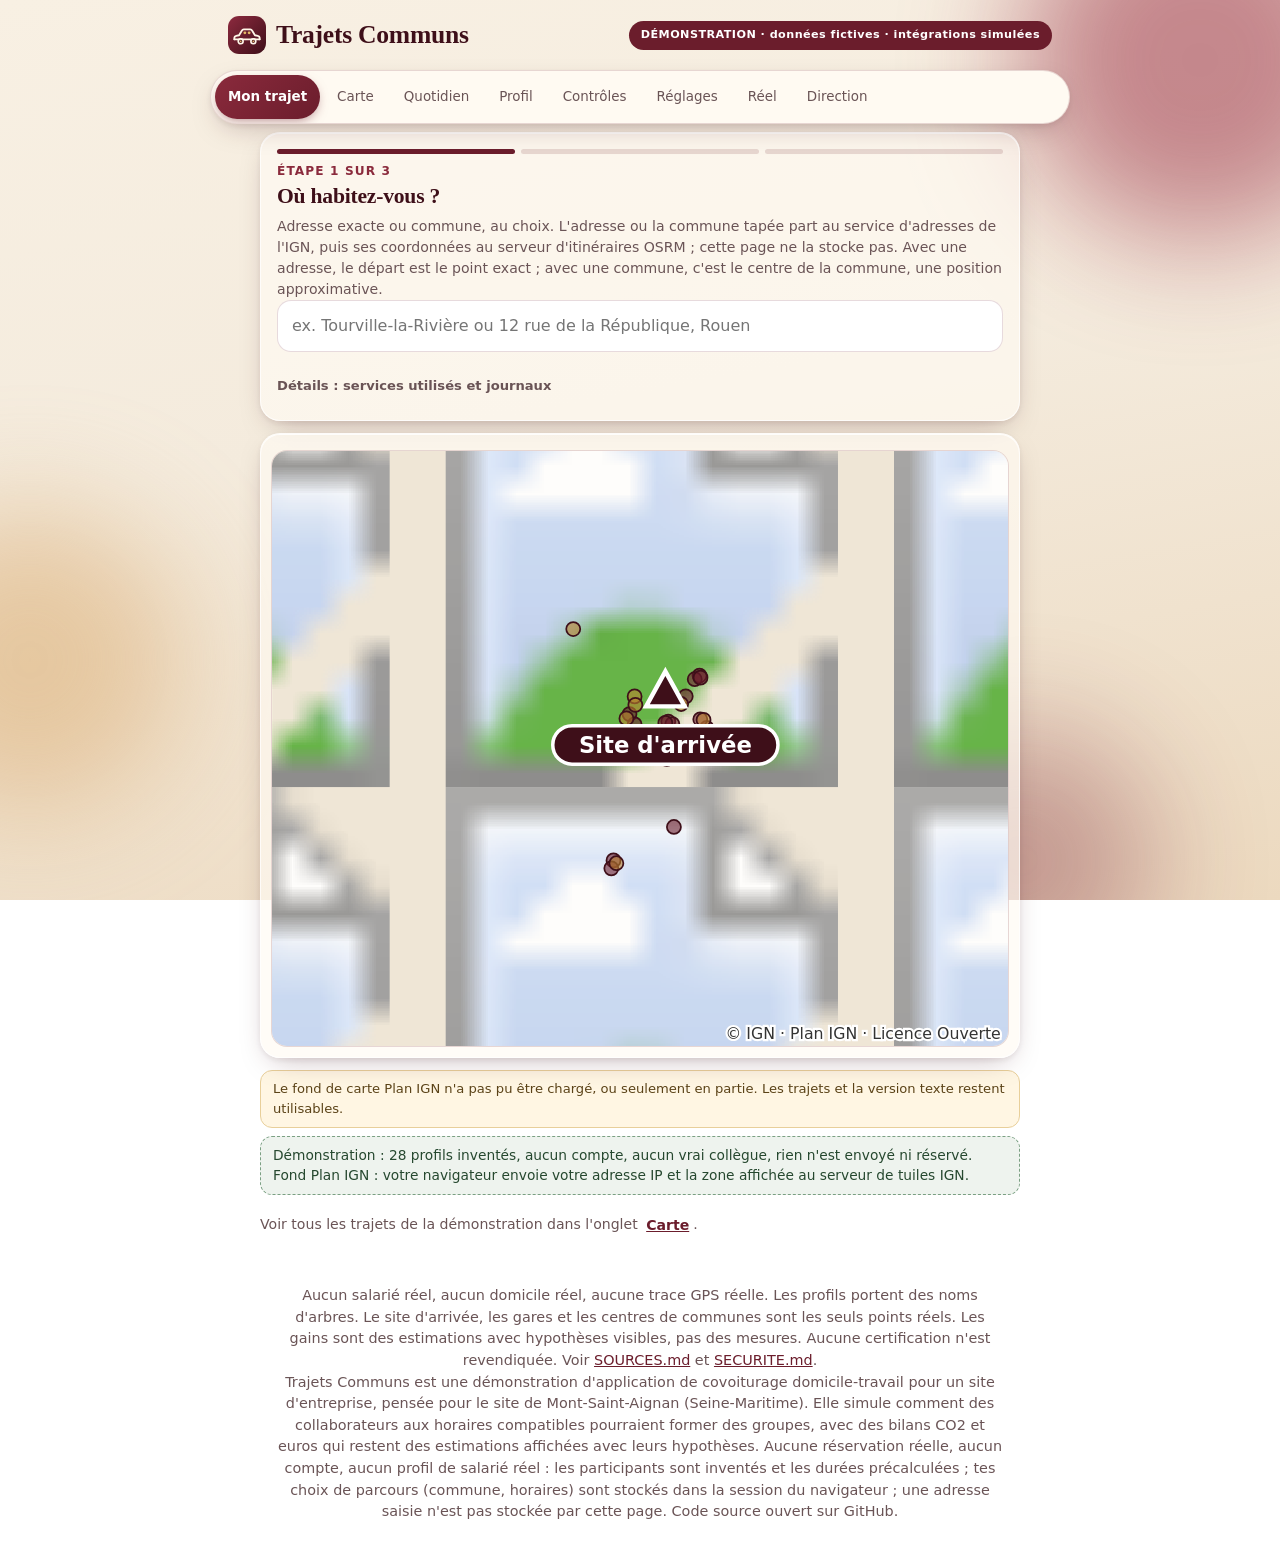
<file: index.html>
<!doctype html>
<html lang="fr">
<head>
<meta charset="utf-8">
<meta name="viewport" content="width=device-width, initial-scale=1, viewport-fit=cover">
<meta http-equiv="Content-Security-Policy" content="default-src 'self'; script-src 'self'; style-src 'self'; img-src 'self' data: https://data.geopf.fr; connect-src https://data.geopf.fr https://router.project-osrm.org; object-src 'none'; base-uri 'self'; form-action 'none'; upgrade-insecure-requests">
<meta name="referrer" content="strict-origin-when-cross-origin">
<meta name="theme-color" content="#6b1d2c">
<title>Trajets Communs - démonstration</title>
<meta name="description" content="Démonstration de covoiturage domicile-travail avec données fictives : appariement, bilan CO2 et euros, contrôles anti-abus. Aucune donnée réelle.">
<link rel="stylesheet" href="base.css">
<link rel="stylesheet" href="extra.css">
<link rel="stylesheet" href="parcours.css">
  <meta name='google-site-verification' content='XJlCdBoiJ4Ts7LL1cfjnU5lzkpCXuJbwjoCs-RoXZkE' />
</head>
<body>
<div class="fond-deco" aria-hidden="true"><i></i><i></i><i></i></div>
<header class="entete">
  <div class="marque"><svg class="logo" viewBox="0 0 48 48" role="img" aria-label="Logo Trajets Communs : une voiture partagée par deux personnes, dessinée d'un trait fin">
    <defs><linearGradient id="lg-f" x1="0" y1="0" x2="1" y2="1"><stop offset="0" stop-color="#8d2a3f"/><stop offset="1" stop-color="#3e0f19"/></linearGradient></defs>
    <rect width="48" height="48" rx="14" fill="url(#lg-f)"/>
    <path d="M8 29.5 V27.6 Q8 25.7 10.4 25.1 L14 24.3 L17.4 18.6 Q18.3 17.2 20 17 L28 17 Q29.7 17.2 30.6 18.6 L34 24.3 L37.6 25.1 Q40 25.7 40 27.6 V29.5" fill="none" stroke="#fff6e8" stroke-width="2.3" stroke-linecap="round" stroke-linejoin="round"/>
    <path d="M8 29.5 H40" fill="none" stroke="#fff6e8" stroke-width="2.3" stroke-linecap="round"/>
    <circle cx="16" cy="32" r="3.1" fill="#4a1320" stroke="#fff6e8" stroke-width="2.1"/>
    <circle cx="32" cy="32" r="3.1" fill="#4a1320" stroke="#fff6e8" stroke-width="2.1"/>
    <circle cx="16" cy="32" r="1.1" fill="#e3b765"/>
    <circle cx="32" cy="32" r="1.1" fill="#e3b765"/>
    <circle cx="21.3" cy="21.3" r="1.8" fill="#e3b765"/>
    <circle cx="26.7" cy="21.3" r="1.8" fill="#e3b765"/>
  </svg><h1>Trajets Communs</h1></div>
  <span class="etiq-demo" role="note">DÉMONSTRATION · données fictives · intégrations simulées</span>
</header>
<nav class="onglets onglets-large" role="tablist" aria-label="Sections">
  <button data-vue="parcours" class="actif" role="tab">Mon trajet</button>
  <button data-vue="carte" role="tab">Carte</button>
  <button data-vue="semaine" role="tab">Quotidien</button>
  <button data-vue="profil" role="tab">Profil</button>
  <button data-vue="controles" role="tab" class="sec">Contrôles</button>
  <button data-vue="reglages" role="tab" class="sec">Réglages</button>
  <button data-vue="reel" role="tab" class="sec">Réel</button>
  <button data-vue="dg" role="tab" class="sec">Direction</button>
  <button type="button" id="nav-plus" class="nav-plus" aria-expanded="false" aria-label="Afficher les pages Contrôles, Réglages, Réel et Direction">Plus</button>
</nav>
<main>
  <section id="vue-parcours" class="vue actif"></section>
  <section id="vue-carte" class="vue"></section>
  <section id="vue-semaine" class="vue"></section>
  <section id="vue-profil" class="vue"></section>
  <section id="vue-controles" class="vue"></section>
  <section id="vue-reglages" class="vue"></section>
  <section id="vue-reel" class="vue"></section>
  <section id="vue-dg" class="vue"></section>
</main>
<footer class="pied">
  <p>Aucun salarié réel, aucun domicile réel, aucune trace GPS réelle. Les profils portent des noms d'arbres. Le site d'arrivée, les gares et les centres de communes sont les seuls points réels. Les gains sont des estimations avec hypothèses visibles, pas des mesures. Aucune certification n'est revendiquée. Voir <a href="SOURCES.md">SOURCES.md</a> et <a href="SECURITE.md">SECURITE.md</a>.</p>
  <p>Trajets Communs est une démonstration d'application de covoiturage domicile-travail pour un site d'entreprise, pensée pour le site de Mont-Saint-Aignan (Seine-Maritime). Elle simule comment des collaborateurs aux horaires compatibles pourraient former des groupes, avec des bilans CO2 et euros qui restent des estimations affichées avec leurs hypothèses. Aucune réservation réelle, aucun compte, aucun profil de salarié réel : les participants sont inventés et les durées précalculées ; tes choix de parcours (commune, horaires) sont stockés dans la session du navigateur ; une adresse saisie n'est pas stockée par cette page. Code source ouvert sur GitHub.</p>
</footer>
<script src="route-data.js"></script>
<script src="route-legs.js"></script>
<script src="route-legs2.js"></script>
<script src="data.js"></script>
<script src="engine.js"></script>
<script src="app.js"></script>
<script src="parcours.js"></script>
</body>
</html>
</file>
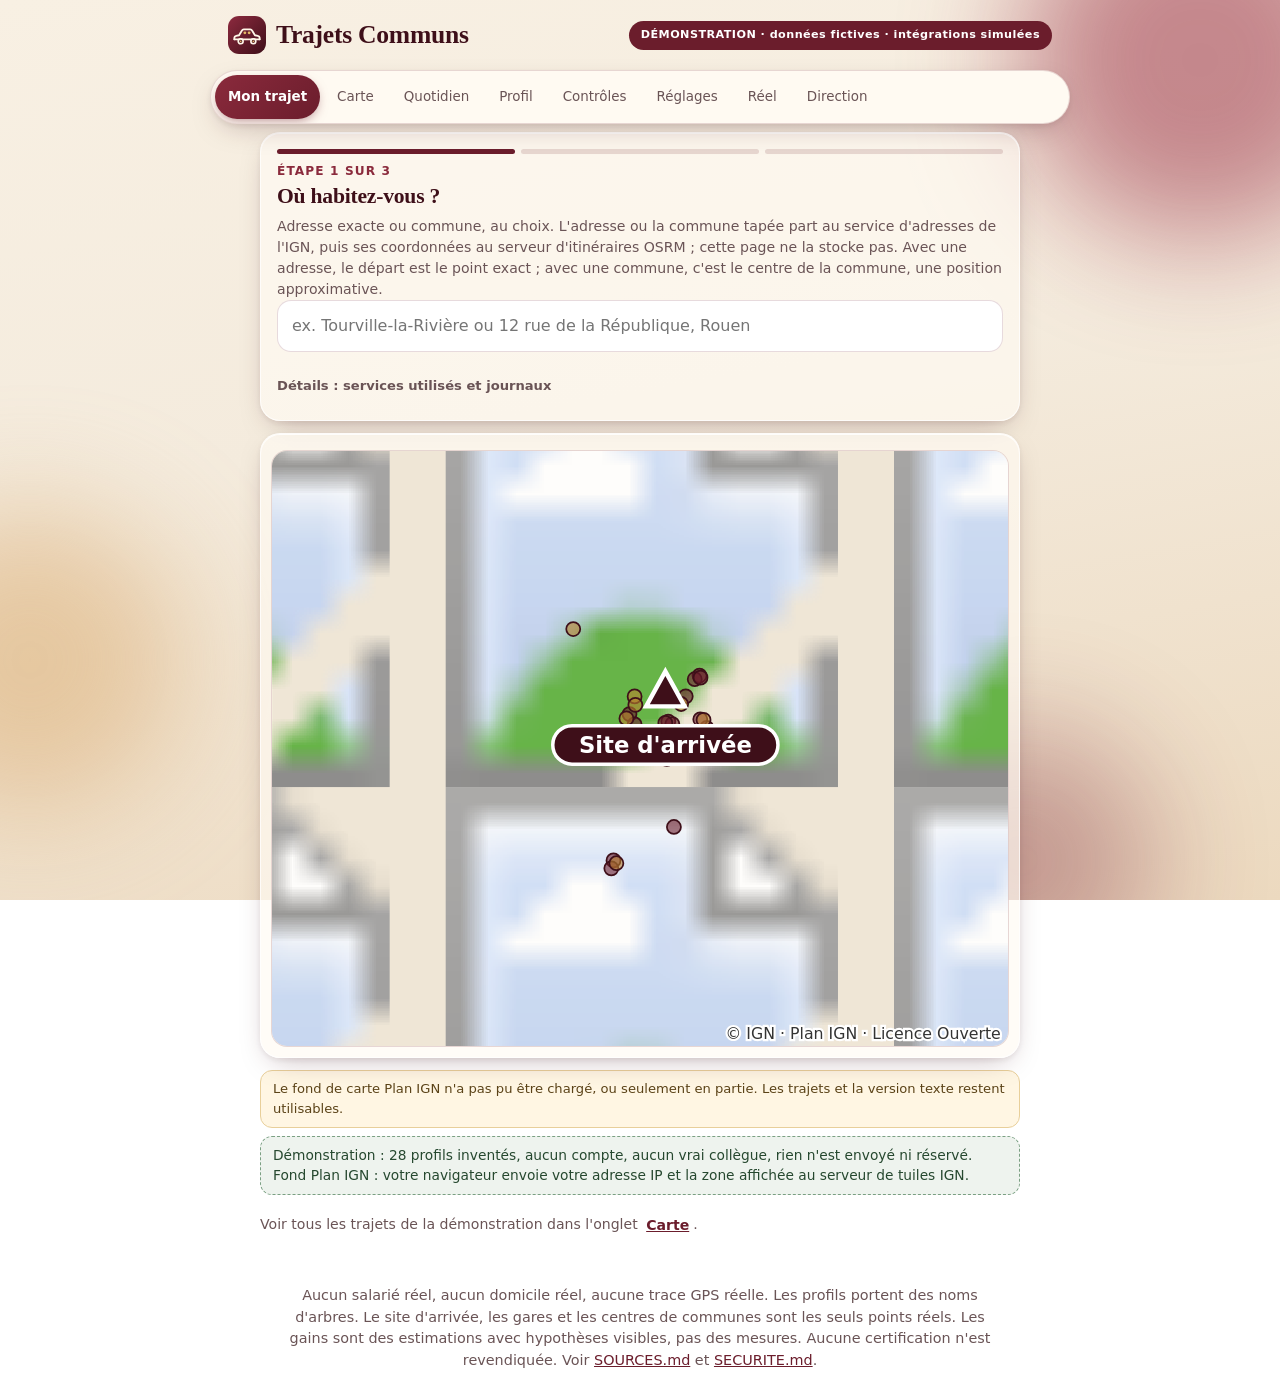
<file: 8-index.html>
<!doctype html>
<html lang="fr">
<head>
<meta charset="utf-8">
<meta name="viewport" content="width=device-width, initial-scale=1, viewport-fit=cover">
<meta http-equiv="Content-Security-Policy" content="default-src 'self'; script-src 'self'; style-src 'self'; img-src 'self' data: https://data.geopf.fr; connect-src 'none'; object-src 'none'; base-uri 'self'; form-action 'none'; upgrade-insecure-requests">
<meta name="referrer" content="strict-origin-when-cross-origin">
<meta name="theme-color" content="#6b1d2c">
<title>Trajets Communs - démonstration</title>
<meta name="description" content="Démonstration de covoiturage domicile-travail avec données fictives : appariement, bilan CO2 et euros, contrôles anti-abus. Aucune donnée réelle.">
<link rel="stylesheet" href="base.css">
<link rel="stylesheet" href="extra.css">
<link rel="stylesheet" href="parcours.css">
</head>
<body>
<div class="fond-deco" aria-hidden="true"><i></i><i></i><i></i></div>
<header class="entete">
  <div class="marque"><svg class="logo" viewBox="0 0 48 48" role="img" aria-label="Logo Trajets Communs : une voiture partagée par deux personnes, dessinée d'un trait fin">
    <defs><linearGradient id="lg-f" x1="0" y1="0" x2="1" y2="1"><stop offset="0" stop-color="#8d2a3f"/><stop offset="1" stop-color="#3e0f19"/></linearGradient></defs>
    <rect width="48" height="48" rx="14" fill="url(#lg-f)"/>
    <path d="M8 29.5 V27.6 Q8 25.7 10.4 25.1 L14 24.3 L17.4 18.6 Q18.3 17.2 20 17 L28 17 Q29.7 17.2 30.6 18.6 L34 24.3 L37.6 25.1 Q40 25.7 40 27.6 V29.5" fill="none" stroke="#fff6e8" stroke-width="2.3" stroke-linecap="round" stroke-linejoin="round"/>
    <path d="M8 29.5 H40" fill="none" stroke="#fff6e8" stroke-width="2.3" stroke-linecap="round"/>
    <circle cx="16" cy="32" r="3.1" fill="#4a1320" stroke="#fff6e8" stroke-width="2.1"/>
    <circle cx="32" cy="32" r="3.1" fill="#4a1320" stroke="#fff6e8" stroke-width="2.1"/>
    <circle cx="16" cy="32" r="1.1" fill="#e3b765"/>
    <circle cx="32" cy="32" r="1.1" fill="#e3b765"/>
    <circle cx="21.3" cy="21.3" r="1.8" fill="#e3b765"/>
    <circle cx="26.7" cy="21.3" r="1.8" fill="#e3b765"/>
  </svg><h1>Trajets Communs</h1></div>
  <span class="etiq-demo" role="note">DÉMONSTRATION · données fictives · intégrations simulées</span>
</header>
<nav class="onglets onglets-large" role="tablist" aria-label="Sections">
  <button data-vue="parcours" class="actif" role="tab">Mon trajet</button>
  <button data-vue="carte" role="tab">Carte</button>
  <button data-vue="semaine" role="tab">Quotidien</button>
  <button data-vue="profil" role="tab">Profil</button>
  <button data-vue="controles" role="tab">Contrôles</button>
  <button data-vue="reglages" role="tab">Réglages</button>
  <button data-vue="reel" role="tab">Réel</button>
  <button data-vue="dg" role="tab">Direction</button>
</nav>
<main>
  <section id="vue-parcours" class="vue actif"></section>
  <section id="vue-carte" class="vue"></section>
  <section id="vue-semaine" class="vue"></section>
  <section id="vue-profil" class="vue"></section>
  <section id="vue-controles" class="vue"></section>
  <section id="vue-reglages" class="vue"></section>
  <section id="vue-reel" class="vue"></section>
  <section id="vue-dg" class="vue"></section>
</main>
<footer class="pied">
  <p>Aucun salarié réel, aucun domicile réel, aucune trace GPS réelle. Les profils portent des noms d'arbres. Le site d'arrivée, les gares et les centres de communes sont les seuls points réels. Les gains sont des estimations avec hypothèses visibles, pas des mesures. Aucune certification n'est revendiquée. Voir <a href="SOURCES.md">SOURCES.md</a> et <a href="SECURITE.md">SECURITE.md</a>.</p>
</footer>
<script src="route-data.js"></script>
<script src="route-legs.js"></script>
<script src="route-legs2.js"></script>
<script src="data.js"></script>
<script src="engine.js"></script>
<script src="app.js"></script>
<script src="parcours.js"></script>
</body>
</html>
</file>
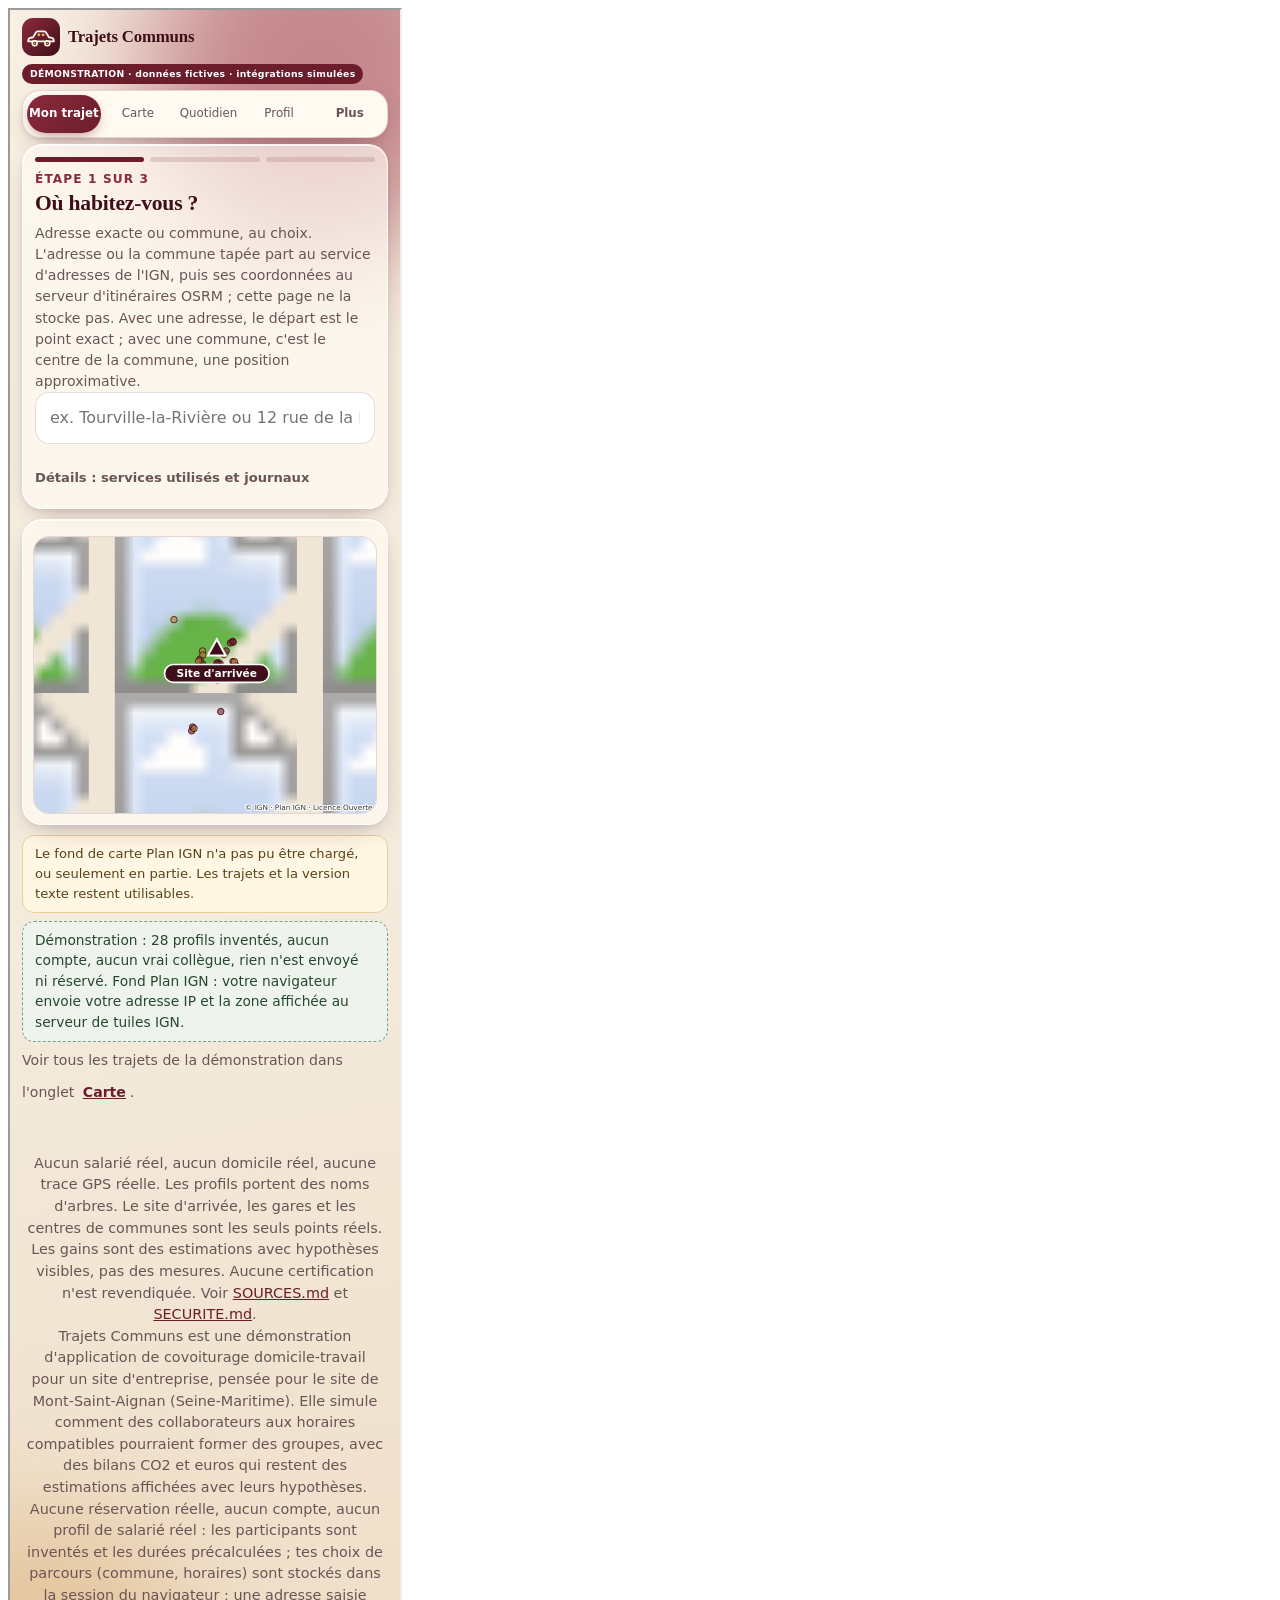
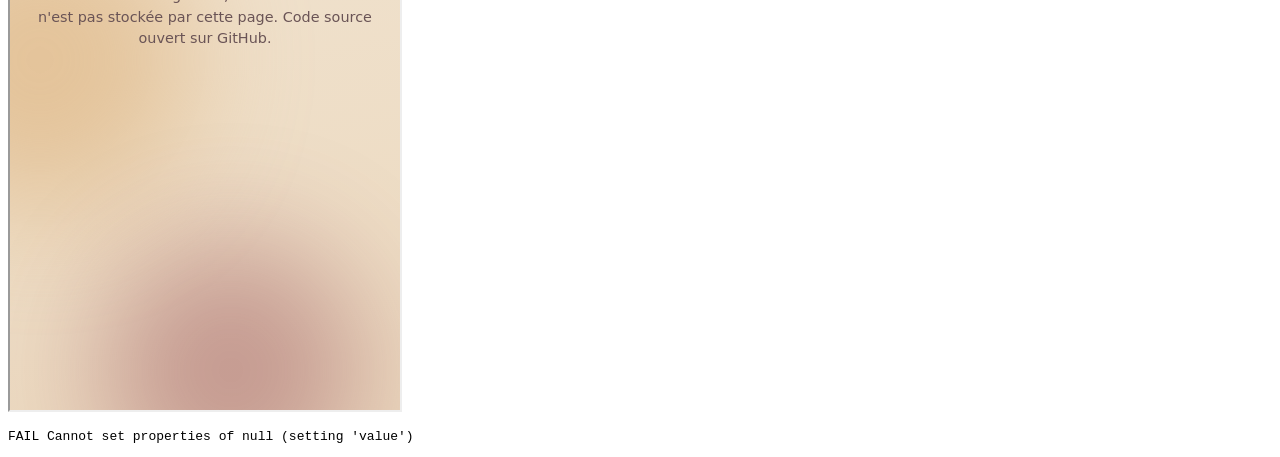
<file: tests-routine.html>
<!doctype html><meta charset="utf-8"><title>Test routine carte</title><iframe id="a" src="index.html" width="390" height="2000"></iframe><pre id="out">Test en cours</pre><script src="tests-routine.js"></script>
</file>
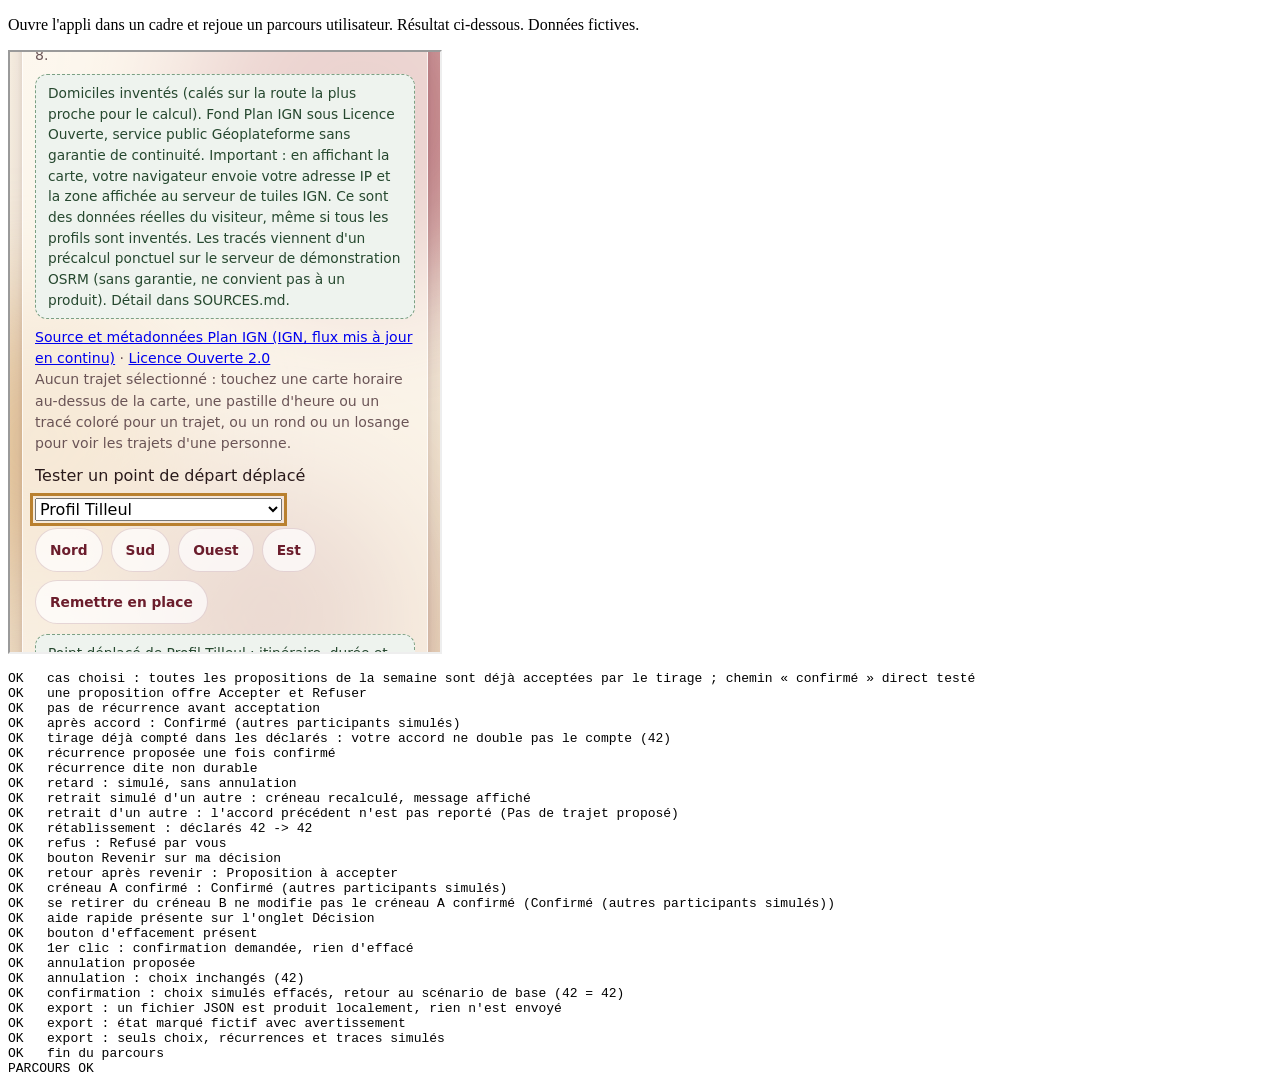
<file: tests-ui.html>
<!doctype html><meta charset="utf-8"><title>Tests de parcours Trajets Communs</title>
<p>Ouvre l'appli dans un cadre et rejoue un parcours utilisateur. Résultat ci-dessous. Données fictives.</p>
<iframe id="app" src="index.html" style="width:430px;height:600px" title="application"></iframe>
<pre id="res">en cours…</pre>
<script src="tests-ui.js"></script>
</file>
<file: base.css>
/* Beige et bordeaux, matières en verre dépoli. Tout reste lisible sans l'effet (repli opaque) et sans animation (prefers-reduced-motion). */
:root{
 --beige:#f4ebdd;--beige-2:#ead9c0;--creme:#fffaf2;
 --bordeaux:#6b1d2c;--bordeaux-2:#8a2a3c;--bordeaux-nuit:#3e0f19;
 --texte:#2a1a1b;--doux:#6a5456;--ok:#2f6b3f;--alerte:#9c1c1c;--or:#b9802f;
 --verre:rgba(255,250,243,.66);--verre-fort:rgba(255,250,243,.84);--bord:rgba(107,29,44,.16);
 --ombre:0 10px 30px -12px rgba(62,15,25,.35),0 2px 6px rgba(62,15,25,.08);
 --rayon:20px;--ease:cubic-bezier(.22,.8,.3,1);
 --serif:ui-serif,"New York","Iowan Old Style",Georgia,"Times New Roman",serif;
}
*{box-sizing:border-box;margin:0}
html{-webkit-text-size-adjust:100%;scroll-padding-top:86px}
body{font-family:system-ui,-apple-system,"Segoe UI",Roboto,sans-serif;color:var(--texte);line-height:1.5;background:linear-gradient(170deg,#f8f0e3 0%,var(--beige) 45%,#ecd9bf 100%);background-attachment:fixed;min-height:100vh;padding-bottom:env(safe-area-inset-bottom);overflow-x:hidden}
.fond-deco{position:fixed;inset:0;z-index:-1;pointer-events:none;overflow:hidden}
.fond-deco i{position:absolute;border-radius:50%;filter:blur(60px);opacity:.55}
.fond-deco i:nth-child(1){width:360px;height:360px;background:#9c3347;top:-120px;right:-100px;animation:flotte 16s ease-in-out infinite alternate}
.fond-deco i:nth-child(2){width:300px;height:300px;background:#d9a86b;bottom:10%;left:-120px;opacity:.5;animation:flotte 20s ease-in-out infinite alternate-reverse}
.fond-deco i:nth-child(3){width:260px;height:260px;background:#7a2236;bottom:-90px;right:10%;opacity:.35;animation:flotte 18s ease-in-out infinite alternate}
@keyframes flotte{to{transform:translate(30px,24px) scale(1.08)}}

.entete{padding:calc(16px + env(safe-area-inset-top)) 18px 10px;max-width:860px;margin:0 auto;display:flex;flex-wrap:wrap;justify-content:space-between;align-items:center;gap:10px}
.marque{display:flex;align-items:center;gap:10px}
.logo{width:34px;height:34px;border-radius:50%;background:radial-gradient(circle at 35% 30%,#fff 0 18%,transparent 19%),radial-gradient(circle,var(--creme) 0 44%,var(--bordeaux) 46% 100%);box-shadow:var(--ombre);flex-shrink:0}
.entete h1{font-family:var(--serif);font-size:1.35rem;color:var(--bordeaux-nuit);letter-spacing:-.01em;font-weight:700}
.semaine-nav{display:flex;align-items:center;gap:6px;background:var(--verre);border:1px solid var(--bord);border-radius:999px;padding:3px;backdrop-filter:blur(14px) saturate(1.4);-webkit-backdrop-filter:blur(14px) saturate(1.4)}
.semaine-nav button{background:transparent;border:0;color:var(--bordeaux);font-size:1.3rem;width:40px;height:40px;border-radius:50%;cursor:pointer;transition:background .2s,transform .2s var(--ease)}
.semaine-nav button:hover{background:rgba(107,29,44,.1)}.semaine-nav button:active{transform:scale(.92)}
.semaine-nav span{font-size:.88rem;font-weight:600;color:var(--bordeaux-nuit);padding:0 6px;min-width:120px;text-align:center}

.onglets{display:flex;gap:4px;position:sticky;top:8px;z-index:5;max-width:560px;margin:6px auto 8px;padding:4px;width:calc(100% - 24px);background:var(--creme);border:1px solid var(--bord);border-radius:999px;box-shadow:var(--ombre);backdrop-filter:blur(18px) saturate(1.5);-webkit-backdrop-filter:blur(18px) saturate(1.5)}
.onglets button{flex:1;padding:9px 4px;background:none;border:0;border-radius:999px;font-size:.84rem;color:var(--doux);cursor:pointer;transition:background .25s var(--ease),color .25s,transform .15s}
.onglets button:active{transform:scale(.96)}
.onglets button.actif{background:linear-gradient(135deg,var(--bordeaux-2),var(--bordeaux));color:#fff;font-weight:600;box-shadow:0 4px 12px -4px rgba(107,29,44,.6)}
main{max-width:860px;margin:0 auto;padding:10px 12px 20px}
.vue{display:none}.vue.actif{display:block;animation:entree .45s var(--ease) both}
@keyframes entree{from{opacity:0;transform:translateY(10px)}to{opacity:1;transform:none}}

.carte,.bandeau-budget,.hero{background:var(--verre);border:1px solid rgba(255,255,255,.7);box-shadow:var(--ombre),inset 0 1px 0 rgba(255,255,255,.8);border-radius:var(--rayon);padding:16px;margin-bottom:12px;backdrop-filter:blur(18px) saturate(1.5);-webkit-backdrop-filter:blur(18px) saturate(1.5)}
@supports not ((backdrop-filter:blur(1px)) or (-webkit-backdrop-filter:blur(1px))){.carte,.bandeau-budget,.hero,.onglets,.semaine-nav{background:var(--verre-fort)}}
h2{font-family:var(--serif);color:var(--bordeaux-nuit);font-weight:700;letter-spacing:-.01em}
h3{color:var(--bordeaux)}

/* Bloc de génération */
.hero{background:linear-gradient(150deg,rgba(255,250,243,.8),rgba(246,228,208,.62));padding:20px 18px}
.surtitre{font-size:.76rem;text-transform:uppercase;letter-spacing:.09em;color:var(--bordeaux-2);font-weight:700}
.hero h2{font-size:1.55rem;line-height:1.18;margin:6px 0 8px}
.sous-titre{color:var(--doux);font-size:.93rem;max-width:56ch}
.hero-actions{display:flex;flex-wrap:wrap;gap:10px;margin-top:16px}
.statut{margin-top:10px}
button{font:inherit;min-height:44px;cursor:pointer}
.principal,button.petit.principal{background:linear-gradient(135deg,#9b2d42,var(--bordeaux) 60%,var(--bordeaux-nuit));color:#fff;border:0;box-shadow:0 8px 20px -8px rgba(107,29,44,.8),inset 0 1px 0 rgba(255,255,255,.25);position:relative;overflow:hidden}
.grand{padding:13px 22px;border-radius:999px;font-size:1rem;font-weight:650}
.principal::after{content:"";position:absolute;inset:0;background:linear-gradient(110deg,transparent 35%,rgba(255,255,255,.28) 50%,transparent 65%);transform:translateX(-120%)}
.principal:hover::after{transform:translateX(120%);transition:transform .8s var(--ease)}
.principal:hover{transform:translateY(-1px)}.principal:active{transform:scale(.97)}
.grand,.secondaire,button.petit{transition:transform .2s var(--ease),box-shadow .2s,background .2s}
.secondaire{padding:12px 18px;border-radius:999px;border:1px solid var(--bord);background:rgba(255,255,255,.55);color:var(--bordeaux);font-weight:600}
.secondaire:hover{background:#fff}.secondaire:active{transform:scale(.97)}
.alerte,.alerte-carte{background:#fbe9e7;border:1px solid #e6b3ad;color:#7a1a14;border-radius:12px;padding:8px 12px;font-size:.86rem;margin-top:10px}
.alerte-carte{margin:6px 0}
.filtres{margin-top:14px;animation:entree .35s var(--ease) both}
.groupe{border:1px solid var(--bord);border-radius:16px;padding:12px;margin:10px 0;background:rgba(255,255,255,.4);min-width:0}
.groupe legend{font-weight:700;color:var(--bordeaux);padding:0 6px;font-size:.95rem}
.groupe legend small{font-weight:500;color:var(--doux);font-size:.74rem;margin-left:4px}
.puces{display:grid;grid-template-columns:repeat(auto-fill,minmax(128px,1fr));gap:8px;margin-top:8px}
.puce{position:relative;display:block}
.puce input{position:absolute;opacity:0;inset:0;width:100%;height:100%;margin:0;cursor:pointer}
.puce span{display:flex;flex-direction:column;border:1px solid var(--bord);background:rgba(255,255,255,.7);color:var(--texte);border-radius:14px;padding:7px 13px;font-size:.86rem;min-height:44px;justify-content:center;transition:background .2s,color .2s,transform .15s var(--ease)}
.puce span small{font-size:.68rem;color:var(--doux);line-height:1.2;max-width:22ch}
.puce:hover span{background:#fff}.puce input:active+span{transform:scale(.95)}
.puce input:checked+span{background:linear-gradient(135deg,var(--bordeaux-2),var(--bordeaux));color:#fff;border-color:var(--bordeaux);animation:pop .3s var(--ease)}
.puce input:checked+span small{color:#f0d9dc}
.puce input:checked+span::before{content:"✓ Exclu";font-size:.68rem;font-weight:700;letter-spacing:.03em}
.puce input:focus-visible+span{outline:3px solid var(--or);outline-offset:2px}
.puce-mot{display:inline-flex;justify-self:start;align-items:center;gap:4px;background:var(--bordeaux);color:#fff;border-radius:14px;padding:4px 4px 4px 12px;font-size:.86rem}
.retire{background:rgba(255,255,255,.2);border:0;color:#fff;border-radius:50%;width:32px;height:32px;min-height:32px}
@keyframes pop{0%{transform:scale(.92)}60%{transform:scale(1.05)}100%{transform:scale(1)}}

/* Cartes de repas */
.liste-repas{display:grid;gap:12px}
.repas{padding:0;overflow:hidden;display:grid;grid-template-columns:1fr}
.repas .visuel{position:relative;aspect-ratio:360/216;max-height:230px;overflow:hidden;background:var(--beige-2)}
.repas .visuel :is(svg,img){display:block;width:100%;height:100%;object-fit:cover}
.etiquette{position:absolute;left:10px;bottom:8px;font-size:.66rem;background:rgba(255,250,243,.8);color:var(--doux);border-radius:999px;padding:2px 9px;backdrop-filter:blur(6px);-webkit-backdrop-filter:blur(6px)}
.repas .corps{padding:14px 16px 6px}
.repas .detail{margin:0 16px 14px}
.repas.conflit{outline:2px solid #d98b84}
.anime .repas{animation:monte .6s var(--ease) both;animation-delay:calc(var(--i)*70ms)}
.anime .repas .visuel :is(svg,img){animation:assiette .8s var(--ease) both;animation-delay:calc(var(--i)*70ms)}
@keyframes monte{from{opacity:0;transform:translateY(22px) scale(.98)}to{opacity:1;transform:none}}
@keyframes assiette{from{transform:scale(1.12) rotate(-3deg)}to{transform:none}}
.vapeur path{animation:vapeur 3.2s ease-in-out infinite;stroke-dasharray:60;transform-origin:center}
.vapeur path:nth-child(2){animation-delay:.6s}.vapeur path:nth-child(3){animation-delay:1.2s}
@keyframes vapeur{0%{opacity:0;stroke-dashoffset:60}40%{opacity:.8}100%{opacity:0;stroke-dashoffset:-30}}
.repas-tete{display:flex;justify-content:space-between;align-items:flex-start;gap:8px}
.repas-tete h2{font-size:1.15rem;line-height:1.25}
.jour{color:var(--bordeaux-2);font-size:.72rem;font-weight:700;letter-spacing:.07em;margin-bottom:3px;text-transform:uppercase}
.puces-info{margin-top:8px;display:flex;flex-wrap:wrap;gap:4px}
.badge{display:inline-block;font-size:.72rem;padding:3px 10px;border-radius:999px;background:rgba(107,29,44,.09);color:var(--bordeaux);font-weight:600}
.badge.long{background:#f6e1c0;color:#7a4b0a}
.meta{color:var(--doux);font-size:.8rem;margin-top:6px}
.allerg{color:#7a4b0a;font-weight:600}
.actions{display:flex;gap:8px;margin:12px 0 8px;flex-wrap:wrap}
button.petit{font-size:.84rem;padding:8px 14px;border-radius:999px;border:1px solid rgba(107,29,44,.35);background:rgba(255,255,255,.6);color:var(--bordeaux);font-weight:600}
button.petit:hover{background:#fff}button.petit:active{transform:scale(.96)}
.detail{border-top:1px dashed var(--bord);padding-top:10px;font-size:.9rem;animation:entree .3s var(--ease) both}
.detail h3{font-size:.9rem;margin:10px 0 4px}.detail ul{padding-left:18px}.detail li{margin:2px 0}
.alternatives{background:#f8ebd0;border-radius:12px;padding:8px 10px;font-size:.8rem;margin-top:8px;color:#5f3b05}
.masque{display:none}
.bandeau-budget{display:flex;justify-content:space-between;align-items:center;gap:12px}
.bandeau-budget .montant{font-size:1.25rem;font-weight:700;font-family:var(--serif);white-space:nowrap}
.ok{color:var(--ok)}.ko{color:var(--alerte)}
.note{font-size:.8rem;color:var(--doux);margin-top:8px}
.complements h2{font-size:1.05rem}

/* Bilan, courses, foyer */
.limites{border:1px solid var(--bord);border-left:4px solid var(--bordeaux);background:rgba(255,255,255,.55);border-radius:12px;padding:10px 14px;margin:10px 0;font-size:.86rem}
.limites h3{font-size:.95rem;margin-bottom:4px}
.limites ul{padding-left:18px}.limites li{margin:4px 0}
.table-wrap{overflow-x:auto}
table{width:100%;border-collapse:collapse;font-size:.85rem}
th,td{text-align:right;padding:7px 8px;border-bottom:1px solid var(--bord)}
th:first-child,td:first-child{text-align:left}
th{color:var(--bordeaux);font-weight:700}
.barre{height:8px;background:rgba(107,29,44,.12);border-radius:4px;overflow:hidden;min-width:70px}
.barre>i{display:block;height:100%;background:linear-gradient(90deg,#b8485c,var(--bordeaux));transition:width .6s var(--ease)}
.barre>i.depasse{background:#c04b2a}
.reperes li{margin:4px 0;font-size:.9rem;list-style:none}
.incomplet{display:block;font-size:.65rem;color:#8a4b00;max-width:160px}
.rayon-titre{font-family:var(--serif);font-size:1rem;margin:16px 0 6px;color:var(--bordeaux)}
.ligne-course{display:flex;justify-content:space-between;align-items:center;padding:8px 0;border-bottom:1px solid var(--bord);font-size:.92rem;gap:8px;transition:opacity .3s}
.ligne-course .qte{color:var(--doux);white-space:nowrap;font-size:.84rem}
.ligne-course.barree{opacity:.45;text-decoration:line-through}
.ligne-course label{display:flex;align-items:center;gap:10px;min-height:32px}
.ligne-course input{width:22px;height:22px;flex-shrink:0;accent-color:var(--bordeaux)}
.ligne-course span:first-child{overflow-wrap:anywhere}
.total-courses{font-weight:700;margin-top:14px;font-size:1.05rem}
form.ajout{display:flex;gap:8px;margin-top:12px}
form.ajout input,.ajout select{flex:1;min-width:0;max-width:100%;padding:10px 12px;border:1px solid var(--bord);border-radius:14px;font-size:.92rem;background:rgba(255,255,255,.8);color:var(--texte)}
form.ajout button{padding:10px 18px;border:0;border-radius:999px;background:var(--bordeaux);color:#fff;font-weight:600}
.champ{margin-bottom:14px}
.champ label{display:block;font-size:.85rem;font-weight:600;margin-bottom:4px;color:var(--bordeaux-nuit)}
.champ input[type=number],.champ select{width:100%;padding:10px 12px;border:1px solid var(--bord);border-radius:14px;font-size:.95rem;background:rgba(255,255,255,.8)}
.coches{display:flex;flex-wrap:wrap;gap:8px}
.coches label{border:1px solid var(--bord);border-radius:999px;padding:7px 13px;font-size:.82rem;cursor:pointer;background:rgba(255,255,255,.6);font-weight:500;margin:0;display:inline-flex;align-items:center;gap:6px;min-height:40px}
.coches input{accent-color:var(--bordeaux)}
.pyramide{padding-left:20px;font-size:.9rem}.pyramide li{padding:10px 0;border-bottom:1px solid var(--bord)}
.pied{padding:18px 16px 28px;font-size:.72rem;color:var(--doux);text-align:center;max-width:760px;margin:0 auto}
.pied a{color:var(--bordeaux)}
small{font-weight:normal}
.sr-only{position:absolute;width:1px;height:1px;padding:0;overflow:hidden;clip:rect(0,0,0,0);white-space:nowrap}
input,select{font:inherit}
button:focus-visible,input:focus-visible,select:focus-visible,summary:focus-visible{outline:3px solid var(--or);outline-offset:2px}

@media (min-width:720px){
 .entete h1{font-size:1.6rem}
 .hero h2{font-size:2rem}
 .repas{grid-template-columns:300px 1fr;grid-template-rows:auto auto}
 .repas .visuel{grid-row:1/3;max-height:none;aspect-ratio:auto;height:100%;min-height:240px}
 .repas .visuel :is(svg,img){height:100%}
 .repas .detail{grid-column:2}
 main{padding:14px 16px 24px}
}
@media(max-width:420px){
 form.ajout{flex-wrap:wrap}.ajout input,.ajout select{flex-basis:100%}
 .table-wrap table{font-size:.75rem}th,td{padding:6px 4px}.barre{min-width:35px}
 .hero h2{font-size:1.35rem}.grand{width:100%}.hero-actions .secondaire{width:100%}
 .semaine-nav span{min-width:0;font-size:.8rem}
 .onglets button{font-size:.76rem}
}
@media (prefers-reduced-motion:reduce){
 *,*::before,*::after{animation:none!important;transition:none!important;scroll-behavior:auto!important}
}

#vue-profil .note{margin-bottom:14px}

/* Une quantité d’achat longue reste lisible à 320 px. */
.ligne-course{align-items:flex-start;flex-wrap:wrap}.ligne-course label{flex:1 1 180px;min-width:0}.ligne-course .qte{white-space:normal;overflow-wrap:anywhere;flex:0 1 340px;line-height:1.5}.note-achat{display:block;font-size:.76rem;margin-top:3px}
@media(max-width:600px){.ligne-course .qte{flex-basis:100%;padding-left:32px}.detail li{overflow-wrap:anywhere}}

/* Choix explicite à l'ajout d'un plat : remplacer un dîner prévu ou ajouter un 8e repas. */
#formRepas{flex-wrap:wrap}
.choix-ajout{flex-basis:100%;min-width:0;border:1px solid var(--bord);border-radius:14px;padding:8px 12px 12px;display:grid;gap:8px;background:rgba(255,255,255,.45)}
.choix-ajout legend{font-size:.82rem;font-weight:700;color:var(--bordeaux);padding:0 6px}
.choix-ajout .choix{display:flex;align-items:center;gap:8px;font-size:.9rem;cursor:pointer;min-height:32px}
.choix-ajout input[type=radio]{flex:0 0 auto;width:18px;height:18px;accent-color:var(--bordeaux)}
.choix-ajout .choix-cible{display:block}
.choix-ajout .choix-cible select{width:100%;padding:9px 12px;border:1px solid var(--bord);border-radius:12px;font-size:.88rem;background:rgba(255,255,255,.8);color:var(--texte)}
.repas-plus h3{margin-top:14px}
.ligne-repas-plus{display:flex;justify-content:space-between;align-items:center;gap:8px;flex-wrap:wrap;padding:6px 0;border-bottom:1px solid var(--bord);font-size:.92rem}
</file>
<file: extra.css>
/* Compléments à la direction artistique beige et bordeaux. */
main{max-width:860px;margin:0 auto;padding:0 12px 20px}
.onglets-large{max-width:860px;overflow-x:auto;scrollbar-width:none}
.onglets-large::-webkit-scrollbar{display:none}
.onglets-large button{flex:0 0 auto;padding:9px 13px;min-height:44px}
.etiq-demo{font-size:.7rem;font-weight:700;letter-spacing:.04em;color:#fff;background:var(--bordeaux);padding:6px 12px;border-radius:999px}
h2{font-family:var(--serif);color:var(--bordeaux-nuit);font-size:1.25rem;margin:2px 0 8px}
h3{font-family:var(--serif);color:var(--bordeaux-nuit);font-size:1.02rem;margin:0 0 6px}
p,li{font-size:.9rem}
.doux{color:var(--doux);font-size:.82rem}
.grille{display:grid;grid-template-columns:repeat(auto-fit,minmax(min(150px,100%),1fr));gap:10px;margin:10px 0}
.kpi{background:rgba(255,255,255,.7);border:1px solid var(--bord);border-radius:16px;padding:10px 12px}
.kpi b{display:block;font-family:var(--serif);font-size:1.5rem;color:var(--bordeaux-nuit);line-height:1.15}
.kpi span{font-size:.76rem;color:var(--doux)}
.kpi.neg b{color:var(--alerte)}
.etage{display:grid;grid-template-columns:1fr;gap:8px}
.barre-n{height:22px;border-radius:11px;background:linear-gradient(90deg,var(--bordeaux-2),var(--bordeaux));color:#fff;font-size:.78rem;display:flex;align-items:center;padding:0 10px;min-width:40px;white-space:nowrap}
.barre-n.c2{background:linear-gradient(90deg,#c18a45,var(--or))}
.barre-n.c3{background:linear-gradient(90deg,#4a8a5a,var(--ok))}
.tab{width:100%;border-collapse:collapse;font-size:.84rem}
.tab th,.tab td{text-align:left;padding:6px 8px;border-bottom:1px solid var(--bord);vertical-align:top}
.tab th{color:var(--bordeaux);font-weight:700;font-size:.76rem}
.tab td.n{text-align:right;font-variant-numeric:tabular-nums}
.note-limite{background:#fff6e3;border:1px solid #e8cf9a;border-radius:12px;padding:8px 12px;font-size:.82rem;margin:8px 0;color:#5b4318}
.sim{background:#eef3ee;border:1px dashed #7ba083;border-radius:12px;padding:8px 12px;font-size:.8rem;margin:8px 0;color:#26482f}
.barre-outils{display:flex;flex-wrap:wrap;gap:8px;align-items:center;margin:6px 0 10px}
.barre-outils button,.barre-outils select{min-height:44px;border-radius:999px;border:1px solid var(--bord);background:rgba(255,255,255,.7);color:var(--bordeaux);padding:0 14px;font-size:.86rem;font-weight:600;cursor:pointer}
.barre-outils button.actif{background:linear-gradient(135deg,var(--bordeaux-2),var(--bordeaux));color:#fff}
.barre-outils label{font-size:.82rem;color:var(--doux)}
.trajet{background:var(--verre-fort);border:1px solid var(--bord);border-radius:16px;padding:12px;margin-bottom:10px}
.trajet-tete{display:flex;justify-content:space-between;gap:8px;flex-wrap:wrap;align-items:center}
.heure{font-family:var(--serif);font-size:1.15rem;color:var(--bordeaux-nuit)}
.puce-etat{font-size:.72rem;font-weight:700;border-radius:999px;padding:3px 10px}
.e-prop{background:#eee;color:#555}.e-res{background:#fdeccd;color:#6b4a0c}.e-conf{background:#dcefe0;color:#1f5a30}
.ligne-m{display:flex;flex-wrap:wrap;gap:6px 14px;font-size:.78rem;color:var(--doux);margin-top:6px}
.masque-id{letter-spacing:.2em;color:var(--doux)}
.champ-l{display:grid;grid-template-columns:1fr auto;gap:4px 10px;align-items:center;margin:10px 0 2px}
.champ-l input[type=range]{width:100%;min-height:32px;accent-color:#6b1d2c}
.champ-l input[type=number],.champ-l input[type=time]{min-height:40px;border-radius:10px;border:1px solid var(--bord);padding:0 8px;background:#fff;width:90px;font-size:.9rem}
.champ-l .v{font-weight:700;color:var(--bordeaux-nuit);min-width:56px;text-align:right}
.champ-l .src{grid-column:1/-1;font-size:.72rem;color:var(--doux)}
svg.carte-svg{width:100%;height:auto;background:rgba(255,250,243,.7);border:1px solid var(--bord);border-radius:16px}
.leg{display:flex;flex-wrap:wrap;gap:10px;font-size:.75rem;color:var(--doux);margin-top:6px}
.leg i{display:inline-block;width:10px;height:10px;border-radius:50%;margin-right:4px}.leg i.los{border-radius:0;transform:rotate(45deg);margin:0 6px 0 2px}
.statuts li{margin:4px 0}
.s-non{color:var(--alerte);font-weight:700}.s-fait{color:var(--ok);font-weight:700}.s-sim{color:#8a6a1a;font-weight:700}
.verdict{font-weight:700}
.v-corr{color:var(--ok)}.v-rev{color:#8a6a1a}.v-rej{color:var(--alerte)}
@media (prefers-reduced-motion:reduce){*{animation:none!important;transition:none!important}}

.plage{display:flex;flex-direction:column;gap:4px}
.plage input[type=time]{width:112px}

@media (max-width:640px){.onglets-large{flex-wrap:wrap;overflow:visible;border-radius:22px;position:static}.onglets-large button{flex:1 1 22%;padding:9px 6px}}

@media (prefers-reduced-motion:reduce){*,*::before,*::after{animation:none!important;transition:none!important}}
.barre-outils select{max-width:100%;box-sizing:border-box;min-height:44px}

.semaine{display:grid;gap:8px;grid-template-columns:1fr}
@media (min-width:700px){.semaine{grid-template-columns:minmax(0,1fr) minmax(0,1fr)}}
.case-sem{border:1px solid var(--bord);border-radius:14px;padding:10px 12px;background:#fffaf3}
.case-tete{display:flex;justify-content:space-between;gap:8px;align-items:center;margin-bottom:4px}
.case-sem.e-conge{opacity:.7}
.case-sem .rec{display:flex;gap:8px;align-items:center;margin:6px 0;min-height:44px}
.case-sem .rec input{width:22px;height:22px}
.case-sem .barre-outils button{min-height:44px}

.liste-carte{padding-left:20px;margin:6px 0}.liste-carte li{margin:6px 0}details summary{min-height:44px;display:flex;align-items:center;cursor:pointer}

.tab td.num{text-align:right;white-space:nowrap}

.case-sem details,.sim details{margin-top:4px}.case-sem details p,.sim details p{margin:4px 0}
.puce-etat{font-size:.8rem}.doux{font-size:.88rem}.sim{font-size:.86rem}

.hm-wrap{display:inline-flex;flex-direction:column;gap:1px}
.hm{width:4.6em;text-align:center;font:inherit;padding:3px 2px;border:1px solid var(--bord);border-radius:8px;background:#fffdf8;color:var(--encre)}
.hm.ko{border-color:#a1122b;box-shadow:0 0 0 2px #a1122b33}
.hm-err{color:#7a1020;font-size:.72rem;max-width:11em;line-height:1.2}
.hm-err:empty{display:none}
.ligne-cx{display:flex;gap:8px;align-items:center;margin:10px 0;font-weight:600}
.ligne-cx input{width:20px;height:20px;accent-color:#6b1d2c}
html.cx{--doux:#463234;--bord:rgba(62,15,25,.55);--verre:#fffaf2;--verre-fort:#fff}
html.cx .fond-deco{display:none}
html.cx .carte,html.cx .kpi,html.cx .bandeau-budget,html.cx .hero{background:#fffaf2}
/* Table de sensibilité : tient dans 390 px sans débordement */
#vue-dg .tab{table-layout:fixed}
#vue-dg .tab th:first-child,#vue-dg .tab td:first-child{width:30%}
#vue-dg .tab th,#vue-dg .tab td{overflow-wrap:break-word}
#vue-dg .tab td.num{white-space:normal}
#vue-dg .tab th,#vue-dg .tab td{hyphens:auto}
#vue-dg .tab th{font-size:.7rem}
#vue-dg .tab th.grp{text-align:center;border-bottom:1px solid var(--bord)}

/* Reflux zoom 200 % et très petites largeurs : rien ne dépasse horizontalement */
.carte,.grille,.champ-l,.semaine,.trajet,.etage,.barre-outils,li{min-width:0}
.barre-outils>*{min-width:0;max-width:100%}
p,.doux,.sim,.note-limite,.src,li,summary,.case-sem,.leg,.puce-etat{overflow-wrap:break-word}
.src{overflow-wrap:anywhere}
.grille>*{min-width:0;overflow-wrap:break-word}
#vue-profil .tab{table-layout:fixed}
#vue-profil .tab th,#vue-profil .tab td{overflow-wrap:break-word;hyphens:auto}
#vue-carte select{max-width:100%}
@media (max-width:480px){
 .champ-l{flex-wrap:wrap}
 .champ-l input[type=number],.champ-l input[type=time]{width:72px}
 .champ-l .v{min-width:0}
 .plage{flex-wrap:wrap}
 .hm{width:4em}
 .semaine{grid-template-columns:minmax(0,1fr)}
 .case-sem>*{min-width:0}
}
.case-tete{flex-wrap:wrap}
.case-tete>*{min-width:0}
.puce-etat{white-space:normal;text-align:center}

/* Profil : sous 480 px (dont zoom 200 %), la grille horaire devient des blocs par jour à libellés explicites */
@media (max-width:480px){
 #vue-profil .tab thead{position:absolute;left:-9999px}
 #vue-profil .tab,#vue-profil .tab tbody,#vue-profil .tab tr,#vue-profil .tab td{display:block;width:auto;text-align:left}
 #vue-profil .tab{table-layout:auto}
 #vue-profil .tab tr{border-bottom:2px solid var(--bord);padding:8px 0}
 #vue-profil .tab td{border:0;padding:3px 0;display:flex;align-items:center;gap:8px;flex-wrap:wrap}
 #vue-profil .tab td[data-l]::before{content:attr(data-l);font-weight:700;color:var(--bordeaux);font-size:.76rem;min-width:6.5em}
 #vue-profil .tab td:first-child{font-size:1rem;font-weight:700;display:block}
 #vue-profil .plage{display:flex;flex-wrap:wrap;gap:4px}
 #vue-profil .hm{width:4.2em;font-size:.9rem}
}

/* Impression : on imprime l'onglet courant, sans navigation ni boutons */
@media print{
 .onglets-large,.barre-outils,button{display:none!important}
 body{background:#fff}
 .carte{box-shadow:none;border:1px solid #999}
 .case-sem,.grille>*,.etage{break-inside:avoid}
 h2,h3{break-after:avoid}
}

/* Accueil carte : détail du trajet choisi et zone de décision */
.carte-detail{border-top:1px solid var(--bord);margin-top:10px;padding-top:8px}
.carte-detail,.actions-carte{min-width:0}
.actions-carte{margin-top:8px}
.carte-svg .trace,.carte-svg .domi{cursor:pointer}

/* Carte : jours, sens, cartes horaires, zoom flottant, logo (12:35) */
.seg-jours,.seg-sens{display:flex;gap:6px;margin:6px 0}
.seg-jours button,.seg-sens button{flex:1 1 0;min-width:0;min-height:44px;border-radius:999px;border:1px solid var(--bord);background:rgba(255,255,255,.7);color:var(--bordeaux);padding:0 6px;font-size:.86rem;font-weight:600;cursor:pointer}
.seg-jours button.actif,.seg-sens button.actif{background:linear-gradient(135deg,var(--bordeaux-2),var(--bordeaux));color:#fff}
.rail-trajets{position:relative;display:flex;gap:8px;overflow-x:auto;scroll-snap-type:x proximity;padding:4px 2px 8px;margin:4px 0;-webkit-overflow-scrolling:touch}
.horaire{flex:0 0 auto;scroll-snap-align:center;display:flex;flex-direction:column;align-items:flex-start;gap:1px;min-height:52px;min-width:104px;padding:6px 12px 6px 14px;border-radius:14px;border:1px solid var(--bord);border-left:6px solid var(--c,#9a8a7a);background:rgba(255,255,255,.8);color:var(--bordeaux-nuit);font:inherit;text-align:left;cursor:pointer}
.horaire b{font-size:.95rem;font-variant-numeric:tabular-nums}.horaire span{font-size:.74rem;color:var(--doux);white-space:nowrap}
.horaire.actif{background:#fff;box-shadow:0 0 0 2px var(--c,var(--bordeaux)),var(--ombre)}
.horaire:focus-visible,.seg-jours button:focus-visible,.seg-sens button:focus-visible,.zoom-flot button:focus-visible{outline:3px solid #1f3e60;outline-offset:2px}
.carte-zone{position:relative}
.zoom-flot{position:absolute;top:8px;right:8px;display:flex;flex-direction:column;gap:6px}
.zoom-flot button{width:44px;height:44px;border-radius:50%;border:1px solid var(--bord);background:rgba(255,255,255,.92);color:var(--bordeaux);font-size:1.3rem;font-weight:700;line-height:1;cursor:pointer;box-shadow:var(--ombre)}
.zoom-flot button:disabled{opacity:.4;cursor:default}
svg.logo{background:none;border-radius:0;box-shadow:none;width:38px;height:38px}
@media print{.rail-trajets,.zoom-flot,.seg-jours,.seg-sens{display:none!important}}

/* Accueil mobile : la marque et la mention démo restent visibles mais compactes ;
   les pages de démonstration (Contrôles, Réglages, Réel, Direction) passent derrière
   le bouton « Plus » au lieu d'être imposées dès l'arrivée. */
.nav-plus{display:none}
@media (max-width:640px){
 .entete{padding:calc(8px + env(safe-area-inset-top)) 12px 4px;gap:8px}
 .marque{gap:8px}
 .logo{width:26px;height:26px}
 .entete h1{font-size:1.05rem}
 .etiq-demo{font-size:.58rem;padding:3px 8px;letter-spacing:.03em}
 .onglets-large{margin:2px auto 6px;border-radius:18px}
 .onglets-large button{padding:7px 2px;min-height:38px;font-size:.74rem;white-space:nowrap;flex:1 1 0}
 .onglets-large button.sec{display:none}
 .onglets-large.ouvert{flex-wrap:wrap}
 .onglets-large.ouvert button{flex:1 1 22%}
 .onglets-large.ouvert button.sec{display:block;font-size:.66rem;min-height:32px;padding:5px 2px;opacity:.85}
 .onglets-large.ouvert button.sec.actif{opacity:1}
 .nav-plus{display:block;flex:0 0 auto;min-height:32px;padding:5px 8px;font-size:.66rem;font-weight:700;color:var(--bordeaux);background:none;border:0;border-radius:999px;cursor:pointer}
 .onglets-large.ouvert .nav-plus{flex:1 1 22%}
 .pc-carte h2{font-size:1.18rem}
 .carte{padding:12px;margin-bottom:10px}
}
</file>
<file: parcours.css>
/* Parcours d'arrivée (14:02) : étapes en grosses touches, carte toujours visible */
.pc{max-width:760px;margin:0 auto}
.pc-carte h2{font-size:1.35rem;margin:2px 0 6px;line-height:1.25}
.pc-carte h2:focus{outline:none}
.pc-prog{display:flex;gap:6px;margin-bottom:8px}
.pc-prog i{flex:1;height:5px;border-radius:3px;background:rgba(107,29,44,.15)}
.pc-prog i.on{background:var(--bordeaux)}
.pc-grille{display:grid;gap:8px;margin:10px 0 4px}
.pc-communes{grid-template-columns:repeat(2,minmax(0,1fr))}
.pc-heures{grid-template-columns:repeat(4,minmax(0,1fr))}
.pc-puce{min-height:48px;border-radius:14px;border:1px solid var(--bord);background:rgba(255,255,255,.8);color:var(--bordeaux-nuit);font-size:.95rem;font-weight:600;padding:0 8px;cursor:pointer;font-variant-numeric:tabular-nums;overflow-wrap:anywhere}
.pc-puce.actif{background:linear-gradient(135deg,var(--bordeaux-2),var(--bordeaux));color:#fff;border-color:var(--bordeaux)}
.pc-puce:focus-visible,.pc-etiq:focus-visible,.pc-lien-btn:focus-visible{outline:3px solid #1f3e60;outline-offset:2px}
.pc-recap{display:flex;flex-wrap:wrap;gap:6px;margin:6px 0}
.pc-etiq{min-height:44px;border-radius:999px;border:1px solid var(--bord);background:rgba(255,255,255,.7);color:var(--bordeaux);padding:0 14px;font-size:.86rem;font-weight:600;cursor:pointer}
.pc-reco{margin:8px 0 2px}
.pc-reco-etiq{color:var(--ok)!important;font-weight:700}
.pc-carte-zone{padding:10px}
.pc-carte-zone .carte-zone{margin-top:6px}
.pc-detail{margin-top:8px}
.pc-lien-btn{min-height:44px;border:0;background:none;color:var(--bordeaux);font-weight:700;text-decoration:underline;cursor:pointer;padding:0 4px}
.pc details.carte summary{cursor:pointer;font-weight:600;color:var(--bordeaux);min-height:44px;display:flex;align-items:center}
@media (min-width:600px){.pc-communes{grid-template-columns:repeat(3,minmax(0,1fr))}.pc-heures{grid-template-columns:repeat(6,minmax(0,1fr))}}
@media (max-width:360px){.pc-heures{grid-template-columns:repeat(3,minmax(0,1fr))}}
/* Lisibilité mobile (14:3x) : carte à fenêtre fixe, numéros d'options */
.pc .carte-svg{display:block;width:100%;height:auto;aspect-ratio:420/340;max-height:70vh}
.pc-num{display:inline-flex;align-items:center;justify-content:center;width:20px;height:20px;border-radius:50%;background:var(--c,#6b1d2c);color:#fff;font-size:.78rem;font-weight:700;margin-right:6px;vertical-align:1px}
.pc .horaire{min-width:150px}
.horaire .pc-num{color:#fff;font-size:.78rem}

/* Saisie d'adresse (reprise de la page d'essai) */
.pc-adr input{width:100%;box-sizing:border-box;min-height:52px;border-radius:14px;border:1px solid var(--bord);padding:0 14px;font:inherit;font-size:1rem;background:#fff;color:var(--bordeaux-nuit)}
.pc-sugg{display:grid;gap:8px;margin:8px 0}
.pc-sug{text-align:left;padding:10px 12px;height:auto;min-height:48px}
.pc-secours{margin-top:10px}
.pc-secours summary{cursor:pointer;font-weight:600;color:var(--bordeaux);min-height:44px;display:flex;align-items:center}
.pc-conf{margin-top:8px}
.pc-conf summary{cursor:pointer;font-size:.82rem;font-weight:600;color:var(--doux);min-height:36px;display:flex;align-items:center}
</file>
